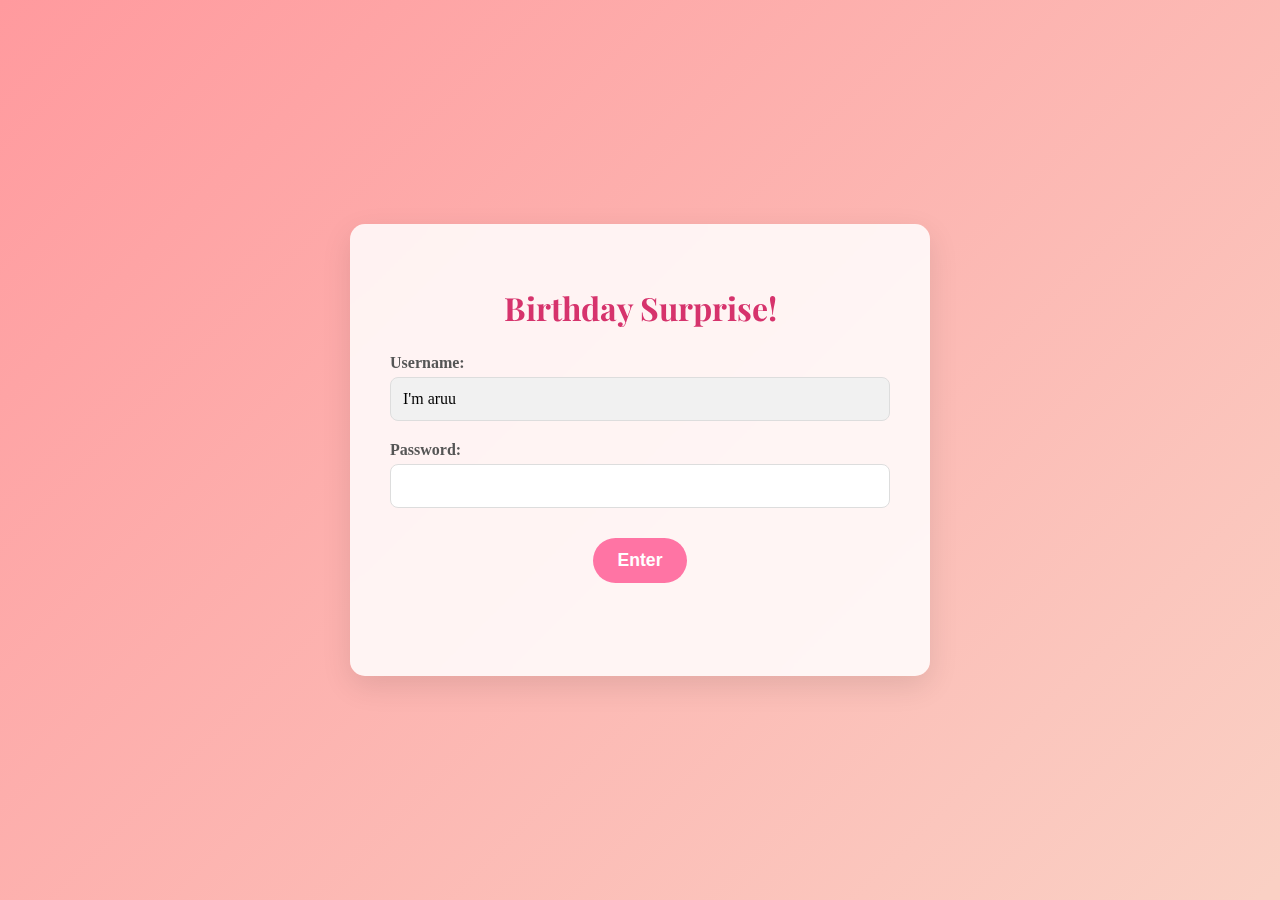
<file: index.html>
<!DOCTYPE html>
<html lang="en">
<head>
    <meta charset="UTF-8">
    <meta name="viewport" content="width=device-width, initial-scale=1.0">
    <title>Happy Birthday Jaan!</title>
    <link rel="stylesheet" href="style.css">
    <link href="https://fonts.googleapis.com/css2?family=Playfair+Display:wght@700&display=swap" rel="stylesheet">
</head>
<body>
    <div class="emoji-container"></div>
    <div class="container">
        <form id="loginForm" class="login-form">
            <h1>Birthday Surprise!</h1>
            <div class="input-group">
                <label for="username">Username:</label>
                <input type="text" id="username" value="I'm aruu" readonly>
            </div>
            <div class="input-group">
                <label for="password">Password:</label>
                <input type="password" id="password" required>
            </div>
            <button type="submit">Enter</button>
            <p id="message"></p>
        </form>
    </div>

    <script>
        // --- Emoji Background Animation ---
        const emojis = ["❤️","😍","🥰","🤪","😜","😝","😳","😵‍💫","😫","🎂","💐","🫀"];
        const container = document.querySelector('.emoji-container');
        for (let i = 0; i < 30; i++) {
            let emoji = document.createElement('span');
            emoji.classList.add('emoji');
            emoji.innerText = emojis[Math.floor(Math.random() * emojis.length)];
            emoji.style.left = Math.random() * 100 + 'vw';
            emoji.style.animationDuration = Math.random() * 3 + 5 + 's'; // Slower animation
            container.appendChild(emoji);
        }

        // --- Form Validation ---
        document.getElementById('loginForm').addEventListener('submit', function(event) {
            event.preventDefault();
            const password = document.getElementById('password').value;
            const message = document.getElementById('message');
            if (password === 'pglet baby') {
                message.textContent = 'wah meri jaan❤️😫';
                message.style.color = '#32cd32';
                // Redirect to next page after a short delay
                setTimeout(() => {
                    window.location.href = 'surprise.html';
                }, 1500);
            } else {
                message.textContent = 'gadhi hi rhogi 🥲';
                message.style.color = '#ff4757';
            }
        });
    </script>
</body>
</html>
</file>
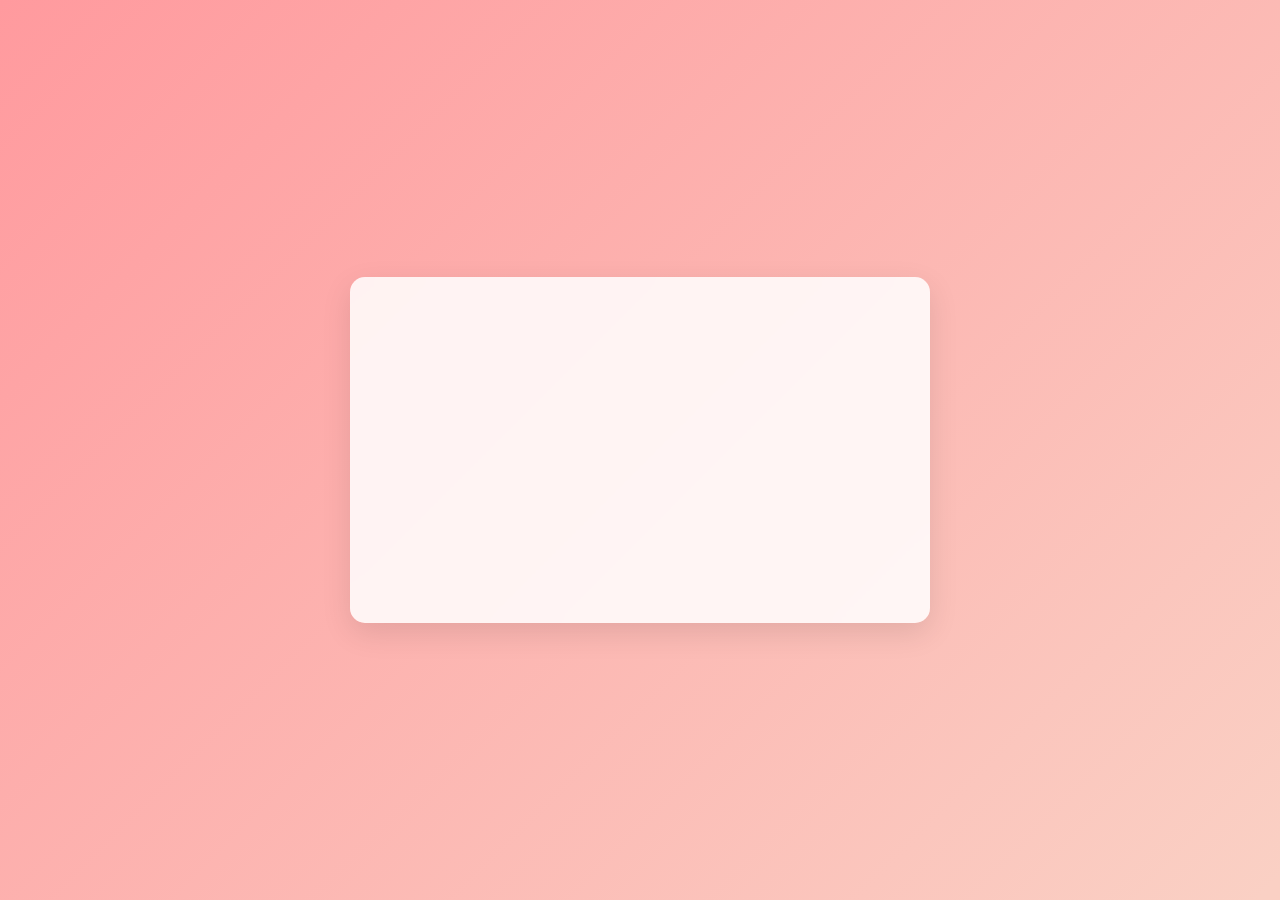
<file: surprise.html>
<!DOCTYPE html>
<html lang="en">
<head>
    <meta charset="UTF-8">
    <meta name="viewport" content="width=device-width, initial-scale=1.0">
    <title>A Special Surprise For You!</title>
    <link rel="stylesheet" href="style.css">
    <link href="https://fonts.googleapis.com/css2?family=Playfair+Display:wght@700&family=Lora&display=swap" rel="stylesheet">
</head>
<body>
    <div class="emoji-container"></div>

    <div class="container" id="pageContainer">
        <div class="page active" id="page1">
            <p class="fade-in-up" style="animation-delay: 0.5s;">happy birthday pgl🥺</p>
            <p class="fade-in-up" style="animation-delay: 2s;">Aaj ka din mere liye bahut jyda khas hai bht jyda khusi ho rhi hai aaj aapka birthday hai aapke liye ye surprise banane mai kafi time lga hai aapko mera surprise bahut badiya lge🥺❤️</p>
            <button class="fade-in-up" style="animation-delay: 4s;" onclick="nextPage()">Aage badho</button>
        </div>

        <div class="page" id="page2">
            <form class="question-form" onsubmit="checkAnswer(event, '12-10-2023', 'hehehehe it\'s easy aage ka dekhta hu kaise batate ho😉', 'lg rha hai patthar se pitna chahte ho🥲')">
                <h2>hamari first kiss ki date batao jra😑</h2>
                <input type="text" id="answer1" placeholder="DD-MM-YYYY" required>
                <button type="submit">Check</button>
                <p class="message"></p>
            </form>
        </div>

        <div class="page" id="page3">
             <p>yrr aaj bahut khas din hai aaj aapke sath aapka 3rd birthday banaunga kafi jaldi jaldi din beet rhe hai jo ki kafi achha hai aise hi hamare shadi ka din jaldi hi aa jayega sab dekhte rah jayenge❤️</p>
             <p style="font-size: 2em; margin-top: 20px;">❤️Happy birthday Babu❤️</p>
             <button onclick="nextPage()">Next Question</button>
        </div>
        
        <div class="page" id="page4">
            <form class="question-form" onsubmit="checkAnswer(event, 'hubby', 'sudhar jao meri maa🥲', 'aapko nhi pta mai aapka kya lgta hu?')">
                <h2>abhi tak sabse jyda gussa kispe huye ho🥲</h2>
                <input type="text" id="answer2" placeholder="Aapka jawab..." required>
                <button type="submit">Check</button>
                <p class="message"></p>
            </form>
        </div>

        <div class="page" id="page5">
            <p>Yrr meri pagal na jane apko maja aa rha hoga ki nhi lekin isme na jane mera kitna dimag khrch hua hai😂 lekin mujhe ye banate time bht maja aa rha hua to ummid hai aapko apna surprise bhi ikdam meri tarah pyara lg rha hoga🫣</p>
            <button onclick="nextPage()">Last Step!</button>
        </div>
        
        <div class="page" id="page6">
             <h1 class="special-h1">happy birthday my special person</h1>
             <div class="options">
                <button onclick="alert('Aage ke surprise ke liye ready raho! ❤️')">1. Surprise chahiye?</button>
                <button onclick="showNaaliMessage()">2. Surprise nhi chahiye</button>
             </div>
             <p id="naali-message" class="message" style="margin-top: 20px;"></p>
        </div>

    </div>

    <script>
        // --- Emoji Background Animation ---
        const emojis = ["❤️","😍","🥰","🎂","💐","🫀","😘","🥳","🎉"];
        const container = document.querySelector('.emoji-container');
        for (let i = 0; i < 30; i++) {
            let emoji = document.createElement('span');
            emoji.classList.add('emoji');
            emoji.innerText = emojis[Math.floor(Math.random() * emojis.length)];
            emoji.style.left = Math.random() * 100 + 'vw';
            emoji.style.animationDuration = Math.random() * 5 + 7 + 's';
            container.appendChild(emoji);
        }

        // --- Page Navigation ---
        let currentPage = 1;
        const totalPages = 6;

        function nextPage() {
            if (currentPage < totalPages) {
                document.getElementById(`page${currentPage}`).classList.remove('active');
                currentPage++;
                document.getElementById(`page${currentPage}`).classList.add('active');
            }
        }

        function checkAnswer(event, correctAnswer, correctMessage, wrongMessage) {
            event.preventDefault();
            const form = event.target;
            const input = form.querySelector('input');
            const messageEl = form.querySelector('.message');
            
            // For "hubby", we ignore case. For date, it should be exact.
            const isCorrect = correctAnswer === 'hubby' 
                ? input.value.trim().toLowerCase() === correctAnswer 
                : input.value.trim() === correctAnswer;

            if (isCorrect) {
                messageEl.textContent = correctMessage;
                messageEl.style.color = '#32cd32';
                setTimeout(nextPage, 2000); // Go to next page after 2 seconds
            } else {
                messageEl.textContent = wrongMessage;
                messageEl.style.color = '#ff4757';
            }
        }
        
        function showNaaliMessage() {
            const msg = document.getElementById('naali-message');
            msg.textContent = 'Lg rha hai aapko redi ke side wali naali kafi pasand aa chuki hai🥲 santi se upar click kr rhe ho ki nhi🥲';
            msg.style.color = '#ff6348';
        }
    </script>
</body>
</html>
</file>
<file: style.css>
/* --- General Body and Background Styling --- */
body {
    margin: 0;
    font-family: 'Lora', serif;
    background: linear-gradient(135deg, #ff9a9e 0%, #fad0c4 99%, #fad0c4 100%);
    color: #444;
    overflow: hidden; /* Hide scrollbars */
    display: flex;
    justify-content: center;
    align-items: center;
    height: 100vh;
}

.container {
    position: relative;
    z-index: 2;
    background-color: rgba(255, 255, 255, 0.85);
    padding: 40px;
    border-radius: 15px;
    box-shadow: 0 10px 30px rgba(0, 0, 0, 0.1);
    text-align: center;
    max-width: 90%;
    width: 500px;
    backdrop-filter: blur(10px);
}

/* --- Emoji Animation --- */
.emoji-container {
    position: absolute;
    top: 0;
    left: 0;
    width: 100%;
    height: 100%;
    overflow: hidden;
    z-index: 1;
}

.emoji {
    position: absolute;
    bottom: -50px; /* Start from below */
    font-size: 2rem;
    animation: rise linear infinite;
    opacity: 0.8;
}

@keyframes rise {
    to {
        transform: translateY(-110vh);
        opacity: 0;
    }
}

/* --- Form and Input Styling --- */
.login-form h1, .question-form h2 {
    font-family: 'Playfair Display', serif;
    color: #d6336c;
    margin-bottom: 25px;
}

.input-group {
    margin-bottom: 20px;
    text-align: left;
}

.input-group label {
    display: block;
    margin-bottom: 5px;
    font-weight: bold;
    color: #555;
}

input[type="text"], input[type="password"] {
    width: 100%;
    padding: 12px;
    border: 1px solid #ddd;
    border-radius: 8px;
    box-sizing: border-box;
    font-size: 1rem;
    font-family: 'Lora', serif;
}

input[readonly] {
    background-color: #f1f1f1;
    cursor: not-allowed;
}

button {
    background-color: #ff74a4;
    color: white;
    padding: 12px 25px;
    border: none;
    border-radius: 25px;
    cursor: pointer;
    font-size: 1.1rem;
    font-weight: bold;
    transition: background-color 0.3s, transform 0.2s;
    margin-top: 10px;
}

button:hover {
    background-color: #e66793;
    transform: scale(1.05);
}

#message, .message {
    margin-top: 15px;
    font-weight: bold;
    font-size: 1.1rem;
    height: 20px;
}

/* --- Page Management for surprise.html --- */
.page {
    display: none;
}

.page.active {
    display: block;
    animation: fadeIn 1s ease-in-out;
}

@keyframes fadeIn {
    from { opacity: 0; }
    to { opacity: 1; }
}

.page p {
    font-size: 1.2rem;
    line-height: 1.6;
}

/* --- Special Animations --- */
.fade-in-up {
    opacity: 0;
    transform: translateY(30px);
    animation: fadeInUp 1.5s forwards;
}

@keyframes fadeInUp {
    to {
        opacity: 1;
        transform: translateY(0);
    }
}

.special-h1 {
    font-family: 'Playfair Display', serif;
    font-size: 2.5em;
    color: #c94b4b;
    animation: glow 2s ease-in-out infinite alternate;
}

@keyframes glow {
  from {
    text-shadow: 0 0 10px #fff, 0 0 20px #ff74a4, 0 0 30px #e60073;
  }
  to {
    text-shadow: 0 0 20px #fff, 0 0 30px #ff4da6, 0 0 40px #ff74a4;
  }
}

.options {
    margin-top: 30px;
    display: flex;
    justify-content: center;
    gap: 20px;
}
</file>
